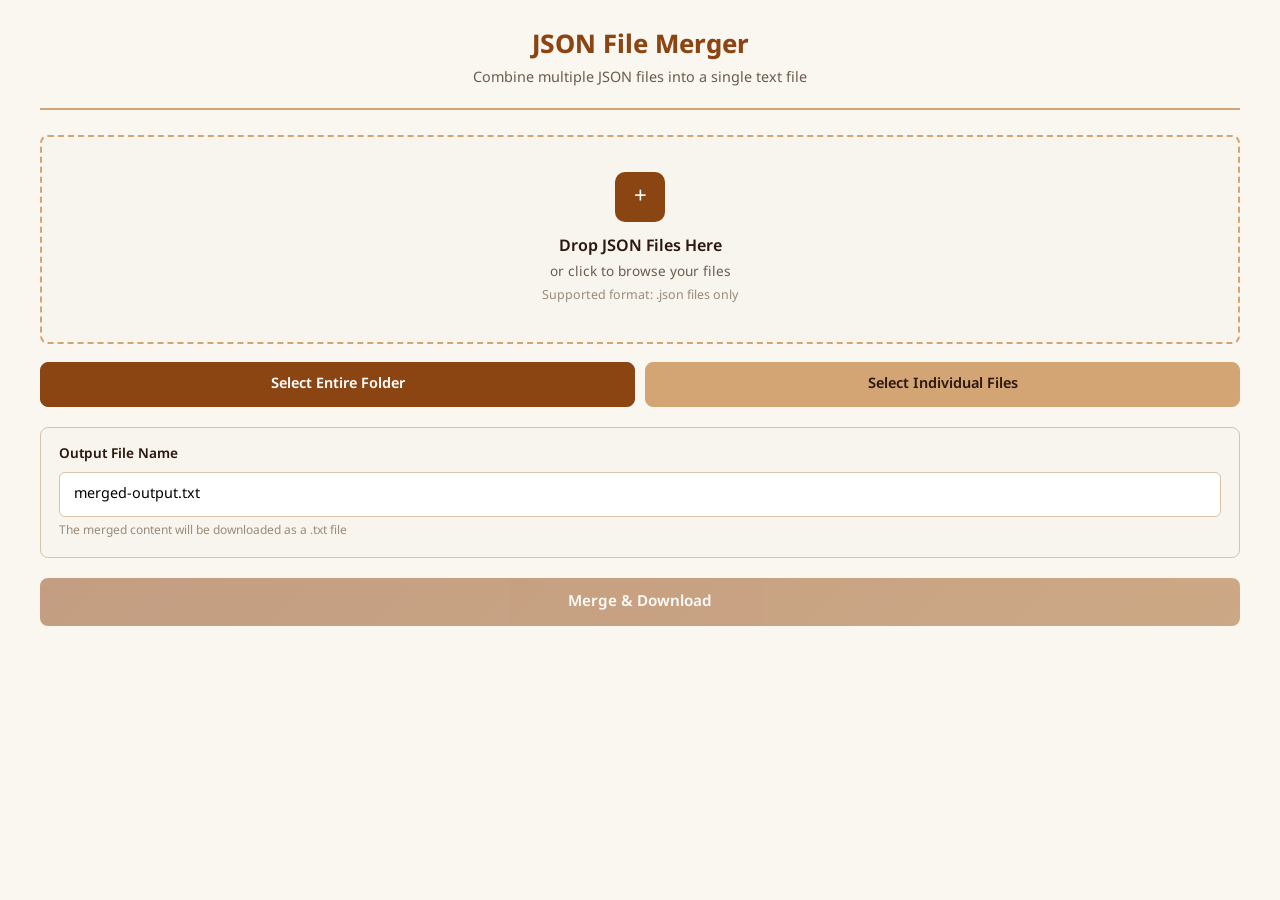
<file: PLAIN TEX TO EXCEL/archive/merge_json_files.html>
<!DOCTYPE html>
<html lang="en" dir="ltr">
<head>
<meta charset="UTF-8">
<meta name="viewport" content="width=device-width, initial-scale=1.0">
<title>JSON File Merger</title>
<style>
  @import url('https://fonts.googleapis.com/css2?family=Noto+Sans+Bengali:wght@400;600;700&display=swap');

  * { margin: 0; padding: 0; box-sizing: border-box; }

  :root {
    --page-bg: #faf6f0;
    --page-border: #d4c5a9;
    --text-dark: #2c1810;
    --text-muted: #6b5b4f;
    --accent: #8b4513;
    --accent-light: #d4a574;
    --sidebar-bg: #3b2f24;
    --sidebar-text: #e8ddd0;
  }

  body {
    font-family: 'Noto Sans Bengali', 'Segoe UI', sans-serif;
    background: var(--page-bg);
    min-height: 100vh;
    margin: 0;
    padding: 0;
    color: var(--text-dark);
  }

  .container {
    max-width: 100%;
    margin: 0;
    background: var(--page-bg);
    padding: 30px 40px;
    min-height: 100vh;
  }

  /* Header */
  .header {
    text-align: center;
    margin-bottom: 25px;
    padding-bottom: 20px;
    border-bottom: 2px solid var(--accent-light);
  }

  .header h1 {
    color: var(--accent);
    font-size: 1.6rem;
    font-weight: 700;
    margin-bottom: 6px;
  }

  .header p {
    color: var(--text-muted);
    font-size: 0.9rem;
  }

  /* Drop Zone */
  .drop-zone {
    border: 2px dashed var(--accent-light);
    border-radius: 8px;
    padding: 35px 25px;
    text-align: center;
    background: #f8f4ee;
    transition: all 0.3s ease;
    cursor: pointer;
    margin-bottom: 18px;
  }

  .drop-zone:hover, .drop-zone.dragover {
    background: #f0ebe3;
    border-color: var(--accent);
    transform: translateY(-2px);
    box-shadow: 0 6px 20px rgba(139, 69, 19, 0.15);
  }

  .drop-zone-icon {
    width: 50px;
    height: 50px;
    background: var(--accent);
    border-radius: 10px;
    margin: 0 auto 14px;
    display: flex;
    align-items: center;
    justify-content: center;
    font-size: 1.4rem;
    color: white;
  }

  .drop-zone h3 {
    color: var(--text-dark);
    font-size: 1rem;
    font-weight: 600;
    margin-bottom: 6px;
  }

  .drop-zone p {
    color: var(--text-muted);
    font-size: 0.85rem;
    margin-bottom: 3px;
  }

  .drop-zone .hint {
    color: #9a8b7a;
    font-size: 0.78rem;
    margin-top: 6px;
  }

  #fileInput, #fileInputMultiple {
    display: none;
  }

  /* Button Group */
  .btn-group {
    display: flex;
    gap: 10px;
    margin-bottom: 18px;
  }

  .btn {
    flex: 1;
    padding: 12px 18px;
    font-size: 0.9rem;
    font-weight: 600;
    border: none;
    border-radius: 8px;
    cursor: pointer;
    transition: all 0.3s ease;
    font-family: inherit;
  }

  .btn-folder {
    background: var(--accent);
    color: white;
    border: 1px solid var(--accent);
  }

  .btn-folder:hover {
    background: #a05a1a;
    transform: translateY(-2px);
    box-shadow: 0 6px 16px rgba(139, 69, 19, 0.3);
  }

  .btn-files {
    background: var(--accent-light);
    color: var(--text-dark);
    border: 1px solid var(--accent-light);
  }

  .btn-files:hover {
    background: #c4955a;
    transform: translateY(-2px);
    box-shadow: 0 6px 16px rgba(212, 165, 116, 0.4);
  }

  .btn-merge {
    width: 100%;
    padding: 14px 22px;
    font-size: 0.95rem;
    font-weight: 600;
    border: none;
    border-radius: 8px;
    cursor: pointer;
    background: linear-gradient(135deg, var(--accent) 0%, #a05a1a 100%);
    color: white;
    transition: all 0.3s ease;
    font-family: inherit;
  }

  .btn-merge:hover:not(:disabled) {
    transform: translateY(-2px);
    box-shadow: 0 8px 24px rgba(139, 69, 19, 0.35);
  }

  .btn-merge:disabled {
    opacity: 0.5;
    cursor: not-allowed;
    transform: none;
  }

  /* Stats */
  .stats {
    display: grid;
    grid-template-columns: repeat(3, 1fr);
    gap: 10px;
    margin: 18px 0;
  }

  .stat-card {
    background: #f8f4ee;
    padding: 14px 10px;
    border-radius: 8px;
    text-align: center;
    border: 1px solid var(--page-border);
  }

  .stat-card .value {
    font-size: 1.3rem;
    font-weight: 700;
    color: var(--accent);
  }

  .stat-card .label {
    font-size: 0.72rem;
    color: var(--text-muted);
    margin-top: 3px;
    text-transform: uppercase;
    letter-spacing: 0.5px;
  }

  /* File List */
  .file-list {
    max-height: 180px;
    overflow-y: auto;
    margin: 18px 0;
    border: 1px solid var(--page-border);
    border-radius: 8px;
    background: #f8f4ee;
  }

  .file-list-header {
    padding: 10px 14px;
    background: #f0ebe3;
    border-bottom: 1px solid var(--page-border);
    font-weight: 600;
    font-size: 0.8rem;
    color: var(--text-muted);
    display: flex;
    justify-content: space-between;
  }

  .file-item {
    padding: 8px 14px;
    border-bottom: 1px solid #e8e0d4;
    display: flex;
    justify-content: space-between;
    align-items: center;
    transition: background 0.2s;
  }

  .file-item:last-child {
    border-bottom: none;
  }

  .file-item:hover {
    background: #f5f0e8;
  }

  .file-item .name {
    font-weight: 500;
    color: var(--text-dark);
    font-size: 0.82rem;
    flex: 1;
    overflow: hidden;
    text-overflow: ellipsis;
    white-space: nowrap;
    margin-right: 10px;
  }

  .file-item .order {
    background: var(--accent);
    color: white;
    padding: 3px 10px;
    border-radius: 15px;
    font-size: 0.7rem;
    font-weight: 600;
    white-space: nowrap;
  }

  /* Output Section */
  .output-section {
    margin: 20px 0;
    padding: 18px;
    background: #f8f4ee;
    border-radius: 8px;
    border: 1px solid var(--page-border);
  }

  .output-section label {
    display: block;
    margin-bottom: 8px;
    font-weight: 600;
    color: var(--text-dark);
    font-size: 0.85rem;
  }

  .output-section input {
    width: 100%;
    padding: 12px 14px;
    border: 1px solid var(--page-border);
    border-radius: 6px;
    font-size: 0.9rem;
    transition: all 0.3s;
    background: white;
    font-family: inherit;
  }

  .output-section input:focus {
    outline: none;
    border-color: var(--accent);
    box-shadow: 0 0 0 3px rgba(139, 69, 19, 0.1);
  }

  .output-section .hint {
    font-size: 0.75rem;
    color: #9a8b7a;
    margin-top: 6px;
  }

  /* Status */
  .status {
    text-align: center;
    padding: 12px 18px;
    border-radius: 8px;
    margin-top: 14px;
    font-weight: 500;
    font-size: 0.85rem;
    display: none;
  }

  .status.show {
    display: block;
  }

  .status.success {
    background: #e8f5e9;
    color: #2e7d32;
    border: 1px solid #a5d6a7;
  }

  .status.error {
    background: #ffebee;
    color: #c62828;
    border: 1px solid #ef9a9a;
  }

  .status.info {
    background: #fff8e1;
    color: #f57c00;
    border: 1px solid #ffe082;
  }

  /* Preview */
  .preview {
    margin-top: 16px;
    padding: 16px;
    background: var(--sidebar-bg);
    border-radius: 8px;
    max-height: 200px;
    overflow-y: auto;
    font-family: 'Consolas', 'Monaco', monospace;
    white-space: pre-wrap;
    font-size: 0.8rem;
    line-height: 1.6;
    color: var(--sidebar-text);
    border: 1px solid #5a4a3a;
  }

  .preview-header {
    display: flex;
    justify-content: space-between;
    align-items: center;
    margin-bottom: 10px;
    padding-bottom: 10px;
    border-bottom: 1px dashed var(--page-border);
  }

  .preview-header h4 {
    color: var(--text-muted);
    font-size: 0.85rem;
    font-weight: 600;
  }

  .preview-header span {
    color: #9a8b7a;
    font-size: 0.75rem;
  }

  /* Scrollbar */
  .file-list::-webkit-scrollbar,
  .preview::-webkit-scrollbar {
    width: 6px;
  }

  .file-list::-webkit-scrollbar-track {
    background: #f0ebe3;
    border-radius: 3px;
  }

  .file-list::-webkit-scrollbar-thumb {
    background: var(--accent-light);
    border-radius: 3px;
  }

  .preview::-webkit-scrollbar-track {
    background: #2c2218;
    border-radius: 3px;
  }

  .preview::-webkit-scrollbar-thumb {
    background: #6b5b4f;
    border-radius: 3px;
  }

  /* Responsive */
  @media (max-width: 600px) {
    .container {
      padding: 22px 18px;
    }

    .btn-group {
      flex-direction: column;
    }

    .stats {
      grid-template-columns: 1fr;
    }
  }
</style>
</head>
<body>

<div class="container">
  <!-- Header -->
  <div class="header">
    <h1>JSON File Merger</h1>
    <p>Combine multiple JSON files into a single text file</p>
  </div>

  <!-- Drop Zone -->
  <div class="drop-zone" id="dropZone">
    <div class="drop-zone-icon">+</div>
    <h3>Drop JSON Files Here</h3>
    <p>or click to browse your files</p>
    <p class="hint">Supported format: .json files only</p>
  </div>

  <input type="file" id="fileInput" multiple accept=".json" webkitdirectory>
  <input type="file" id="fileInputMultiple" multiple accept=".json">

  <!-- Button Group -->
  <div class="btn-group">
    <button class="btn btn-folder" onclick="document.getElementById('fileInput').click()">
      Select Entire Folder
    </button>
    <button class="btn btn-files" onclick="document.getElementById('fileInputMultiple').click()">
      Select Individual Files
    </button>
  </div>

  <!-- Stats -->
  <div class="stats" id="stats" style="display: none;">
    <div class="stat-card">
      <div class="value" id="fileCount">0</div>
      <div class="label">Files</div>
    </div>
    <div class="stat-card">
      <div class="value" id="totalSize">0 KB</div>
      <div class="label">Total Size</div>
    </div>
    <div class="stat-card">
      <div class="value" id="mergedSize">0 KB</div>
      <div class="label">Output Size</div>
    </div>
  </div>

  <!-- File List -->
  <div class="file-list" id="fileList" style="display: none;">
    <div class="file-list-header">
      <span>Selected Files (sorted by page number)</span>
      <span id="fileListCount"></span>
    </div>
    <div id="fileListContent"></div>
  </div>

  <!-- Output Section -->
  <div class="output-section">
    <label for="outputName">Output File Name</label>
    <input type="text" id="outputName" value="merged-output.txt" placeholder="Enter your output filename...">
    <p class="hint">The merged content will be downloaded as a .txt file</p>
  </div>

  <!-- Merge Button -->
  <button class="btn-merge" id="mergeBtn" onclick="mergeFiles()" disabled>
    Merge & Download
  </button>

  <!-- Status -->
  <div id="status"></div>

  <!-- Preview Section -->
  <div id="previewWrapper" style="display: none;">
    <div class="preview-header">
      <h4>Preview (first 5000 characters)</h4>
      <span id="previewInfo"></span>
    </div>
    <div class="preview" id="preview"></div>
  </div>
</div>

<script>
let jsonFiles = [];
let mergedContent = '';

const dropZone = document.getElementById('dropZone');
const fileInput = document.getElementById('fileInput');
const fileInputMultiple = document.getElementById('fileInputMultiple');
const fileList = document.getElementById('fileList');
const fileListContent = document.getElementById('fileListContent');
const fileListCount = document.getElementById('fileListCount');
const mergeBtn = document.getElementById('mergeBtn');
const statusDiv = document.getElementById('status');
const preview = document.getElementById('preview');
const previewWrapper = document.getElementById('previewWrapper');
const previewInfo = document.getElementById('previewInfo');
const stats = document.getElementById('stats');

// Drag and drop handlers
dropZone.addEventListener('dragover', (e) => {
  e.preventDefault();
  dropZone.classList.add('dragover');
});

dropZone.addEventListener('dragleave', () => {
  dropZone.classList.remove('dragover');
});

dropZone.addEventListener('drop', (e) => {
  e.preventDefault();
  dropZone.classList.remove('dragover');
  handleFiles(e.dataTransfer.files);
});

dropZone.addEventListener('click', () => {
  fileInputMultiple.click();
});

fileInput.addEventListener('change', (e) => {
  handleFiles(e.target.files);
});

fileInputMultiple.addEventListener('change', (e) => {
  handleFiles(e.target.files);
});

function extractNumber(filename) {
  const match = filename.match(/^(\d+)/);
  return match ? parseInt(match[1], 10) : 0;
}

async function handleFiles(files) {
  jsonFiles = [];
  const fileArray = Array.from(files).filter(f => f.name.endsWith('.json'));

  if (fileArray.length === 0) {
    showStatus('No JSON files found. Please select files with .json extension.', 'error');
    return;
  }

  showStatus('Loading files...', 'info');

  let successCount = 0;
  let errorCount = 0;

  for (const file of fileArray) {
    try {
      const content = await readFile(file);
      const data = JSON.parse(content);
      jsonFiles.push({
        name: file.name,
        number: extractNumber(file.name),
        size: file.size,
        rawText: data.rawText || ''
      });
      successCount++;
    } catch (err) {
      console.error('Error reading file:', file.name, err);
      errorCount++;
    }
  }

  jsonFiles.sort((a, b) => a.number - b.number);

  updateFileList();
  updateStats();

  mergeBtn.disabled = jsonFiles.length === 0;

  if (errorCount > 0) {
    showStatus(`Loaded ${successCount} files successfully. ${errorCount} file(s) could not be read.`, 'info');
  } else {
    showStatus(`Successfully loaded ${jsonFiles.length} JSON file(s). Files sorted in ascending order.`, 'success');
  }
}

function readFile(file) {
  return new Promise((resolve, reject) => {
    const reader = new FileReader();
    reader.onload = (e) => resolve(e.target.result);
    reader.onerror = (e) => reject(e);
    reader.readAsText(file);
  });
}

function updateFileList() {
  fileList.style.display = 'block';
  fileListCount.textContent = `${jsonFiles.length} files`;
  fileListContent.innerHTML = jsonFiles.map((file, index) => `
    <div class="file-item">
      <span class="name" title="${file.name}">${file.name}</span>
      <span class="order">#${index + 1} - Page ${file.number}</span>
    </div>
  `).join('');
}

function updateStats() {
  stats.style.display = 'grid';
  document.getElementById('fileCount').textContent = jsonFiles.length;

  const totalSize = jsonFiles.reduce((sum, f) => sum + f.size, 0);
  document.getElementById('totalSize').textContent = formatSize(totalSize);

  mergedContent = jsonFiles.map(f => f.rawText).join('\n\n');
  document.getElementById('mergedSize').textContent = formatSize(new Blob([mergedContent]).size);
}

function formatSize(bytes) {
  if (bytes < 1024) return bytes + ' B';
  if (bytes < 1024 * 1024) return (bytes / 1024).toFixed(1) + ' KB';
  return (bytes / (1024 * 1024)).toFixed(2) + ' MB';
}

function mergeFiles() {
  if (jsonFiles.length === 0) {
    showStatus('No files selected. Please select JSON files first.', 'error');
    return;
  }

  mergedContent = jsonFiles.map(f => f.rawText).join('\n\n');

  previewWrapper.style.display = 'block';
  previewInfo.textContent = `Total: ${mergedContent.length.toLocaleString()} characters`;
  preview.textContent = mergedContent.substring(0, 5000) + (mergedContent.length > 5000 ? '\n\n... [Preview truncated] ...' : '');

  let outputName = document.getElementById('outputName').value.trim();
  if (!outputName) {
    outputName = 'merged-output.txt';
  }
  if (!outputName.toLowerCase().endsWith('.txt')) {
    outputName += '.txt';
  }

  downloadFile(mergedContent, outputName);

  showStatus(`Success! "${outputName}" is being downloaded.`, 'success');
}

function downloadFile(content, filename) {
  const blob = new Blob([content], { type: 'text/plain;charset=utf-8' });
  const url = URL.createObjectURL(blob);
  const a = document.createElement('a');
  a.href = url;
  a.download = filename;
  document.body.appendChild(a);
  a.click();
  document.body.removeChild(a);
  URL.revokeObjectURL(url);
}

function showStatus(message, type) {
  statusDiv.className = 'status show ' + type;
  statusDiv.textContent = message;
}
</script>

</body>
</html>
</file>
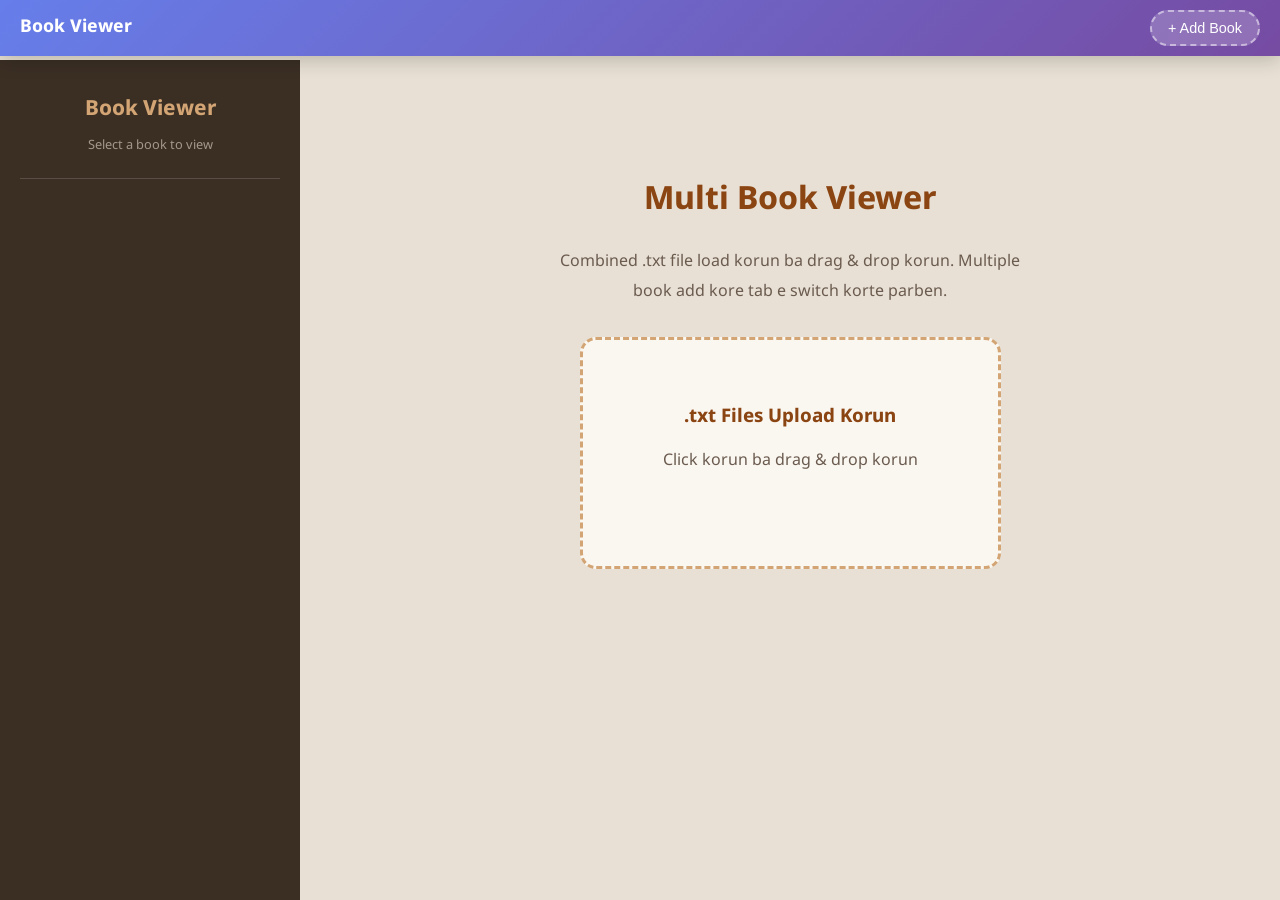
<file: PLAIN TEX TO EXCEL/archive/multi_book_viewer.html>
<!DOCTYPE html>
<html lang="bn" dir="ltr">
<head>
<meta charset="UTF-8">
<meta name="viewport" content="width=device-width, initial-scale=1.0">
<title>Multi Book Viewer</title>
<style>
  @import url('https://fonts.googleapis.com/css2?family=Noto+Sans+Bengali:wght@400;600;700&family=Noto+Naskh+Arabic:wght@400;600;700&display=swap');

  * { margin: 0; padding: 0; box-sizing: border-box; }

  :root {
    --page-bg: #faf6f0;
    --page-border: #d4c5a9;
    --text-dark: #2c1810;
    --text-muted: #6b5b4f;
    --accent: #8b4513;
    --accent-light: #d4a574;
    --arabic-bg: #f0ebe3;
    --arabic-border: #c9b896;
    --sidebar-bg: #3b2f24;
    --sidebar-text: #e8ddd0;
    --sidebar-hover: #d4a574;
    --shadow: 0 2px 20px rgba(0,0,0,0.1);
    --primary: #667eea;
    --primary-dark: #5a67d8;
  }

  body {
    font-family: 'Noto Sans Bengali', 'Segoe UI', sans-serif;
    background: #e8e0d4;
    color: var(--text-dark);
    line-height: 1.9;
    min-height: 100vh;
  }

  /* ===== BOOK SELECTOR HEADER ===== */
  .book-selector-bar {
    position: fixed;
    top: 0;
    left: 0;
    right: 0;
    background: linear-gradient(135deg, var(--primary) 0%, #764ba2 100%);
    padding: 10px 20px;
    display: flex;
    align-items: center;
    gap: 15px;
    z-index: 300;
    box-shadow: 0 4px 20px rgba(0,0,0,0.2);
  }

  .book-selector-bar h2 {
    color: white;
    font-size: 1.1rem;
    white-space: nowrap;
  }

  .book-tabs {
    display: flex;
    gap: 8px;
    flex-wrap: wrap;
    flex: 1;
  }

  .book-tab {
    background: rgba(255,255,255,0.2);
    color: white;
    border: none;
    padding: 8px 16px;
    border-radius: 20px;
    cursor: pointer;
    font-size: 0.9rem;
    transition: all 0.3s ease;
    display: flex;
    align-items: center;
    gap: 8px;
  }

  .book-tab:hover {
    background: rgba(255,255,255,0.3);
  }

  .book-tab.active {
    background: white;
    color: var(--primary);
    font-weight: 600;
  }

  .book-tab .close-btn {
    width: 18px;
    height: 18px;
    border-radius: 50%;
    background: rgba(0,0,0,0.2);
    display: flex;
    align-items: center;
    justify-content: center;
    font-size: 12px;
  }

  .book-tab .close-btn:hover {
    background: rgba(0,0,0,0.4);
  }

  .add-book-btn {
    background: rgba(255,255,255,0.2);
    color: white;
    border: 2px dashed rgba(255,255,255,0.5);
    padding: 8px 16px;
    border-radius: 20px;
    cursor: pointer;
    font-size: 0.9rem;
    transition: all 0.3s ease;
  }

  .add-book-btn:hover {
    background: rgba(255,255,255,0.3);
    border-color: white;
  }

  /* ===== MAIN LAYOUT ===== */
  .app-container {
    display: flex;
    min-height: 100vh;
    padding-top: 60px;
  }

  /* ===== SIDEBAR / TOC ===== */
  .sidebar {
    width: 300px;
    min-width: 300px;
    background: var(--sidebar-bg);
    color: var(--sidebar-text);
    padding: 30px 20px;
    overflow-y: auto;
    position: fixed;
    top: 60px;
    left: 0;
    height: calc(100vh - 60px);
    z-index: 100;
    transition: transform 0.3s ease;
  }

  .sidebar-header {
    text-align: center;
    padding-bottom: 20px;
    margin-bottom: 20px;
    border-bottom: 1px solid rgba(255,255,255,0.15);
  }

  .sidebar-header h2 {
    font-size: 1.3rem;
    font-weight: 700;
    color: var(--accent-light);
    margin-bottom: 4px;
  }

  .sidebar-header p {
    font-size: 0.8rem;
    opacity: 0.6;
  }

  .toc {
    list-style: none;
  }

  .toc-chapter {
    margin-bottom: 8px;
  }

  .toc-chapter > a {
    display: block;
    padding: 8px 12px;
    color: var(--sidebar-text);
    text-decoration: none;
    font-weight: 600;
    font-size: 0.95rem;
    border-radius: 6px;
    transition: all 0.2s;
  }

  .toc-chapter > a:hover,
  .toc-chapter > a.active {
    background: rgba(255,255,255,0.1);
    color: var(--sidebar-hover);
  }

  .toc-sections {
    list-style: none;
    padding-left: 16px;
    max-height: 0;
    overflow: hidden;
    transition: max-height 0.3s ease;
  }

  .toc-chapter.expanded .toc-sections {
    max-height: 2000px;
  }

  .toc-sections li a {
    display: block;
    padding: 4px 12px;
    color: rgba(232, 221, 208, 0.7);
    text-decoration: none;
    font-size: 0.85rem;
    border-left: 2px solid transparent;
    transition: all 0.2s;
  }

  .toc-sections li a:hover,
  .toc-sections li a.active {
    color: var(--sidebar-hover);
    border-left-color: var(--sidebar-hover);
  }

  /* ===== HAMBURGER ===== */
  .menu-toggle {
    display: none;
    position: fixed;
    top: 70px;
    left: 15px;
    z-index: 200;
    background: var(--sidebar-bg);
    color: var(--sidebar-text);
    border: none;
    border-radius: 8px;
    width: 44px;
    height: 44px;
    font-size: 1.4rem;
    cursor: pointer;
    box-shadow: var(--shadow);
  }

  /* ===== MAIN CONTENT ===== */
  .main {
    margin-left: 300px;
    flex: 1;
    padding: 40px;
    display: flex;
    justify-content: center;
  }

  .book-page {
    max-width: 780px;
    width: 100%;
  }

  /* ===== CHAPTER ===== */
  .chapter {
    background: var(--page-bg);
    border: 1px solid var(--page-border);
    border-radius: 4px;
    padding: 50px 60px;
    margin-bottom: 40px;
    box-shadow: var(--shadow), inset 0 0 80px rgba(0,0,0,0.02);
    position: relative;
  }

  .chapter::before {
    content: '';
    position: absolute;
    left: 0;
    top: 0;
    bottom: 0;
    width: 4px;
    background: var(--accent);
    border-radius: 4px 0 0 4px;
  }

  .chapter-title {
    font-size: 1.8rem;
    font-weight: 700;
    color: var(--accent);
    text-align: center;
    padding-bottom: 20px;
    margin-bottom: 30px;
    border-bottom: 2px solid var(--accent-light);
    line-height: 1.4;
  }

  /* ===== SECTION ===== */
  .section {
    margin-top: 35px;
    padding-top: 25px;
    border-top: 1px dashed var(--page-border);
  }

  .section-title {
    font-size: 1.3rem;
    font-weight: 600;
    color: var(--accent);
    margin-bottom: 18px;
    padding-left: 14px;
    border-left: 3px solid var(--accent-light);
    line-height: 1.4;
  }

  /* ===== CONTENT BLOCKS ===== */
  .bengali-text {
    font-size: 1.05rem;
    line-height: 2;
    margin-bottom: 16px;
    text-align: justify;
    color: var(--text-dark);
  }

  .arabic-text {
    direction: rtl;
    font-family: 'Noto Naskh Arabic', 'Traditional Arabic', serif;
    font-size: 1.25rem;
    line-height: 2.2;
    background: var(--arabic-bg);
    border: 1px solid var(--arabic-border);
    border-radius: 6px;
    padding: 18px 24px;
    margin: 20px 0;
    text-align: right;
    color: #1a1200;
  }

  /* ===== PAGE MARKERS ===== */
  .page-marker {
    text-align: center;
    font-size: 0.78rem;
    color: var(--text-muted);
    margin: 24px 0 8px;
    opacity: 0.7;
    letter-spacing: 0.5px;
  }

  .page-marker::before,
  .page-marker::after {
    content: ' \2014\2014 ';
    opacity: 0.4;
  }

  /* ===== SCROLL TO TOP ===== */
  .scroll-top {
    position: fixed;
    bottom: 30px;
    right: 30px;
    width: 44px;
    height: 44px;
    background: var(--accent);
    color: #fff;
    border: none;
    border-radius: 50%;
    font-size: 1.2rem;
    cursor: pointer;
    box-shadow: var(--shadow);
    opacity: 0;
    transition: opacity 0.3s;
    z-index: 50;
  }

  .scroll-top.visible {
    opacity: 1;
  }

  /* ===== WELCOME SCREEN ===== */
  .welcome-screen {
    display: flex;
    flex-direction: column;
    align-items: center;
    justify-content: center;
    min-height: 60vh;
    text-align: center;
    padding: 40px;
  }

  .welcome-screen h1 {
    font-size: 2rem;
    color: var(--accent);
    margin-bottom: 15px;
  }

  .welcome-screen p {
    color: var(--text-muted);
    margin-bottom: 30px;
    max-width: 500px;
  }

  .welcome-screen .upload-area {
    border: 3px dashed var(--accent-light);
    border-radius: 16px;
    padding: 60px 80px;
    cursor: pointer;
    transition: all 0.3s ease;
    background: var(--page-bg);
  }

  .welcome-screen .upload-area:hover {
    background: #f5f0e8;
    border-color: var(--accent);
  }

  .welcome-screen .upload-area h3 {
    color: var(--accent);
    margin-bottom: 10px;
  }

  #fileInputHidden {
    display: none;
  }

  /* ===== LOADING ===== */
  .loading {
    text-align: center;
    padding: 60px;
    color: var(--text-muted);
  }

  .loading::after {
    content: '';
    display: block;
    width: 40px;
    height: 40px;
    margin: 20px auto;
    border: 3px solid var(--accent-light);
    border-top-color: var(--accent);
    border-radius: 50%;
    animation: spin 1s linear infinite;
  }

  @keyframes spin {
    to { transform: rotate(360deg); }
  }

  /* ===== RESPONSIVE ===== */
  @media (max-width: 900px) {
    .sidebar {
      transform: translateX(-100%);
    }
    .sidebar.open {
      transform: translateX(0);
    }
    .menu-toggle {
      display: block;
    }
    .main {
      margin-left: 0;
      padding: 20px;
      padding-top: 70px;
    }
    .chapter {
      padding: 30px 25px;
    }
    .book-selector-bar {
      flex-wrap: wrap;
      padding: 10px 15px;
    }
    .book-tabs {
      order: 3;
      width: 100%;
      margin-top: 10px;
    }
  }

  /* ===== PRINT ===== */
  @media print {
    .sidebar, .menu-toggle, .scroll-top, .book-selector-bar { display: none; }
    .main { margin-left: 0; padding: 0; }
    .app-container { padding-top: 0; }
    .chapter { box-shadow: none; border: none; page-break-inside: avoid; }
    .section { page-break-inside: avoid; }
  }
</style>
</head>
<body>

<div class="book-selector-bar">
  <h2>Book Viewer</h2>
  <div class="book-tabs" id="bookTabs">
    <!-- Book tabs will be added here -->
  </div>
  <button class="add-book-btn" onclick="document.getElementById('fileInputHidden').click()">
    + Add Book
  </button>
</div>

<input type="file" id="fileInputHidden" multiple accept=".txt">

<button class="menu-toggle" id="menuToggle">&#9776;</button>

<div class="app-container">
  <nav class="sidebar" id="sidebar">
    <div class="sidebar-header">
      <h2 id="sidebarTitle">Book Viewer</h2>
      <p id="sidebarSubtitle">Select a book to view</p>
    </div>
    <ul class="toc" id="tocList">
      <!-- TOC will be generated here -->
    </ul>
  </nav>

  <main class="main">
    <div class="book-page" id="bookContent">
      <div class="welcome-screen" id="welcomeScreen">
        <h1>Multi Book Viewer</h1>
        <p>Combined .txt file load korun ba drag & drop korun. Multiple book add kore tab e switch korte parben.</p>
        <div class="upload-area" onclick="document.getElementById('fileInputHidden').click()">
          <h3>.txt Files Upload Korun</h3>
          <p>Click korun ba drag & drop korun</p>
        </div>
      </div>
    </div>
  </main>
</div>

<button class="scroll-top" id="scrollTop">&#8679;</button>

<script>
// Global state
const books = [];
let activeBookIndex = -1;

// DOM elements
const bookTabs = document.getElementById('bookTabs');
const bookContent = document.getElementById('bookContent');
const welcomeScreen = document.getElementById('welcomeScreen');
const sidebarTitle = document.getElementById('sidebarTitle');
const sidebarSubtitle = document.getElementById('sidebarSubtitle');
const tocList = document.getElementById('tocList');
const sidebar = document.getElementById('sidebar');
const menuToggle = document.getElementById('menuToggle');
const scrollBtn = document.getElementById('scrollTop');
const fileInput = document.getElementById('fileInputHidden');

// File input handler
fileInput.addEventListener('change', (e) => {
  handleFiles(e.target.files);
});

// Drag and drop
document.body.addEventListener('dragover', (e) => {
  e.preventDefault();
  e.stopPropagation();
});

document.body.addEventListener('drop', (e) => {
  e.preventDefault();
  e.stopPropagation();
  handleFiles(e.dataTransfer.files);
});

// Mobile menu toggle
menuToggle.addEventListener('click', () => sidebar.classList.toggle('open'));

// Close sidebar on link click (mobile)
sidebar.addEventListener('click', (e) => {
  if (e.target.tagName === 'A' && window.innerWidth <= 900) {
    sidebar.classList.remove('open');
  }
});

// Scroll to top button
window.addEventListener('scroll', () => {
  scrollBtn.classList.toggle('visible', window.scrollY > 400);
});

scrollBtn.addEventListener('click', () => {
  window.scrollTo({ top: 0, behavior: 'smooth' });
});

async function handleFiles(files) {
  const txtFiles = Array.from(files).filter(f => f.name.endsWith('.txt'));

  for (const file of txtFiles) {
    const content = await readFile(file);
    const bookName = file.name.replace('.txt', '');

    // Check if book already exists
    const existingIndex = books.findIndex(b => b.name === bookName);
    if (existingIndex >= 0) {
      // Update existing book
      books[existingIndex].content = content;
      books[existingIndex].parsed = parseContent(content);
      if (activeBookIndex === existingIndex) {
        renderBook(existingIndex);
      }
    } else {
      // Add new book
      books.push({
        name: bookName,
        content: content,
        parsed: parseContent(content)
      });
    }
  }

  updateBookTabs();

  // Auto-select first book if none selected
  if (activeBookIndex === -1 && books.length > 0) {
    selectBook(0);
  }
}

function readFile(file) {
  return new Promise((resolve, reject) => {
    const reader = new FileReader();
    reader.onload = (e) => resolve(e.target.result);
    reader.onerror = (e) => reject(e);
    reader.readAsText(file);
  });
}

function parseContent(content) {
  const parsed = {
    chapters: [],
    sections: []
  };

  // First, parse tagged blocks (<heading>, <sub_heading>, <text>, <page_number>)
  const lines = content.split('\n');
  let currentType = null;
  let buffer = [];
  const blocks = [];

  function flushBufferToBlocks() {
    if (buffer.length === 0) return;
    const text = buffer.join('\n').trim();
    buffer = [];
    if (!text) return;
    blocks.push({ type: currentType || 'text', text });
  }

  for (const line of lines) {
    const trimmed = line.trim();

    if (trimmed === '<heading>') {
      flushBufferToBlocks();
      currentType = 'heading';
    } else if (trimmed === '</heading>') {
      flushBufferToBlocks();
      currentType = null;
    } else if (trimmed === '<sub_heading>') {
      flushBufferToBlocks();
      currentType = 'sub_heading';
    } else if (trimmed === '</sub_heading>') {
      flushBufferToBlocks();
      currentType = null;
    } else if (trimmed === '<page_number>') {
      flushBufferToBlocks();
      currentType = 'page_number';
    } else if (trimmed === '</page_number>') {
      flushBufferToBlocks();
      currentType = null;
    } else if (trimmed === '<text>') {
      flushBufferToBlocks();
      currentType = 'text';
    } else if (trimmed === '</text>') {
      flushBufferToBlocks();
      currentType = null;
    } else {
      buffer.push(line);
    }
  }
  flushBufferToBlocks();

  const headingCount = blocks.filter(b => b.type === 'heading').length;
  const subHeadingCount = blocks.filter(b => b.type === 'sub_heading').length;

  // Smart mode for legacy files where everything is tagged as <heading>
  // (e.g. 100+ headings and no <sub_heading> tags).
  const useSmartHeadingMode = subHeadingCount === 0 && headingCount > 50;

  let currentChapter = null;
  let currentSection = null;
  let chapterCount = 0;
  let sectionCount = 0;
  let ordinalSectionRun = 0;

  const ordinalHeadingRegex = /^(?:\d+|[০-৯]+|first|second|third|fourth|fifth|sixth|seventh|eighth|ninth|tenth|প্রথম|দ্বিতীয়|দ্বিতীয়|তৃতীয়|তৃতীয়|চতুর্থ|পঞ্চম|ষষ্ঠ|সপ্তম|অষ্টম|নবম|দশম|একাদশ|দ্বাদশ)\b/i;

  function normalizeText(text) {
    return text.replace(/\s+/g, ' ').trim();
  }

  function isNumericOnly(text) {
    return /^[0-9০-৯]+$/.test(text);
  }

  function isMeaningfulTextBlock(block) {
    if (!block || block.type !== 'text') return false;
    const normalized = normalizeText(block.text);
    if (!normalized) return false;
    if (isNumericOnly(normalized)) return false;
    return true;
  }

  function addChapter(title) {
    chapterCount++;
    currentChapter = {
      id: `ch-${chapterCount}`,
      title,
      sections: [],
      content: []
    };
    parsed.chapters.push(currentChapter);
    currentSection = null;
  }

  function addSection(title) {
    if (!currentChapter) {
      addChapter('Content');
    }
    sectionCount++;
    currentSection = {
      id: `sec-${sectionCount}`,
      title,
      content: []
    };
    currentChapter.sections.push(currentSection);
    parsed.sections.push(currentSection);
  }

  function appendContent(block) {
    const target = currentSection || currentChapter;
    if (!target) return;

    if (block.type === 'page_number') {
      target.content.push({ type: 'page', text: block.text });
      return;
    }

    if (block.type === 'text') {
      const isArabic = /[\u0600-\u06FF]/.test(block.text) && !/[\u0980-\u09FF]/.test(block.text);
      target.content.push({ type: isArabic ? 'arabic' : 'text', text: block.text });
    }
  }

  function inspectHeadingBoundary(startIndex) {
    let sawMeaningfulText = false;

    for (let i = startIndex + 1; i < blocks.length; i++) {
      const block = blocks[i];
      if (block.type === 'heading') {
        const nextHeadingTitle = normalizeText(block.text);
        const nextHeadingIsOrdinal = ordinalHeadingRegex.test(nextHeadingTitle);
        return {
          isLastHeading: false,
          noMeaningfulTextBeforeNextHeading: !sawMeaningfulText,
          nextHeadingIsOrdinal
        };
      }
      if (isMeaningfulTextBlock(block)) {
        sawMeaningfulText = true;
      }
    }

    return {
      isLastHeading: true,
      noMeaningfulTextBeforeNextHeading: false,
      nextHeadingIsOrdinal: false
    };
  }

  for (let i = 0; i < blocks.length; i++) {
    const block = blocks[i];

    if (block.type === 'heading') {
      if (!useSmartHeadingMode) {
        addChapter(block.text);
        continue;
      }

      const title = normalizeText(block.text);
      const isOrdinalHeading = ordinalHeadingRegex.test(title);
      const looksStandalone = title.split(/\s+/).filter(Boolean).length <= 4 && !/[,:;!?]/.test(title);
      const boundary = inspectHeadingBoundary(i);

      const shouldStartNewChapter = !currentChapter
        || (boundary.noMeaningfulTextBeforeNextHeading && !boundary.nextHeadingIsOrdinal)
        || boundary.isLastHeading
        || (ordinalSectionRun >= 8 && !isOrdinalHeading && looksStandalone);

      if (shouldStartNewChapter) {
        addChapter(block.text);
        ordinalSectionRun = 0;
      } else {
        addSection(block.text);
        ordinalSectionRun = isOrdinalHeading ? ordinalSectionRun + 1 : 0;
      }

      continue;
    }

    if (block.type === 'sub_heading') {
      addSection(block.text);
      continue;
    }

    appendContent(block);
  }

  // If no chapters found, create one default chapter
  if (parsed.chapters.length === 0 && content.trim()) {
    parsed.chapters.push({
      id: 'ch-1',
      title: 'Content',
      sections: [],
      content: [{ type: 'text', text: content }]
    });
  }

  return parsed;
}

function updateBookTabs() {
  bookTabs.innerHTML = books.map((book, index) => `
    <button class="book-tab ${index === activeBookIndex ? 'active' : ''}" onclick="selectBook(${index})">
      ${book.name}
      <span class="close-btn" onclick="event.stopPropagation(); removeBook(${index})">x</span>
    </button>
  `).join('');
}

function selectBook(index) {
  if (index < 0 || index >= books.length) return;

  activeBookIndex = index;
  updateBookTabs();
  renderBook(index);
}

function removeBook(index) {
  books.splice(index, 1);

  if (books.length === 0) {
    activeBookIndex = -1;
    bookContent.innerHTML = `
      <div class="welcome-screen">
        <h1>Multi Book Viewer</h1>
        <p>Combined .txt file load korun ba drag & drop korun. Multiple book add kore tab e switch korte parben.</p>
        <div class="upload-area" onclick="document.getElementById('fileInputHidden').click()">
          <h3>.txt Files Upload Korun</h3>
          <p>Click korun ba drag & drop korun</p>
        </div>
      </div>
    `;
    sidebarTitle.textContent = 'Book Viewer';
    sidebarSubtitle.textContent = 'Select a book to view';
    tocList.innerHTML = '';
  } else {
    if (activeBookIndex >= books.length) {
      activeBookIndex = books.length - 1;
    }
    selectBook(activeBookIndex);
  }

  updateBookTabs();
}

function renderBook(index) {
  const book = books[index];
  if (!book) return;

  sidebarTitle.textContent = book.name;
  sidebarSubtitle.textContent = `${book.parsed.chapters.length} Chapters`;

  // Render TOC
  tocList.innerHTML = book.parsed.chapters.map(chapter => `
    <li class="toc-chapter">
      <a href="#${chapter.id}">${chapter.title}</a>
      ${chapter.sections.length > 0 ? `
        <ul class="toc-sections">
          ${chapter.sections.map(sec => `
            <li><a href="#${sec.id}">${sec.title}</a></li>
          `).join('')}
        </ul>
      ` : ''}
    </li>
  `).join('');

  // Render content
  bookContent.innerHTML = book.parsed.chapters.map(chapter => `
    <div class="chapter" id="${chapter.id}">
      <h1 class="chapter-title">${chapter.title}</h1>
      <div class="chapter-intro">
        ${renderContentItems(chapter.content)}
      </div>
      ${chapter.sections.map(sec => `
        <div class="section" id="${sec.id}">
          <h2 class="section-title">${sec.title}</h2>
          ${renderContentItems(sec.content)}
        </div>
      `).join('')}
    </div>
  `).join('');

  // Setup TOC interactions
  setupTocInteractions();
  setupIntersectionObserver();
}

function renderContentItems(items) {
  return items.map(item => {
    if (item.type === 'page') {
      return `<div class="page-marker">${item.text}</div>`;
    } else if (item.type === 'arabic') {
      return `<div class="arabic-text">${item.text.replace(/\n/g, '<br>')}</div>`;
    } else {
      return `<div class="bengali-text">${item.text.replace(/\n/g, '<br>')}</div>`;
    }
  }).join('');
}

function setupTocInteractions() {
  // Expand/collapse TOC chapters
  document.querySelectorAll('.toc-chapter > a').forEach(link => {
    link.addEventListener('click', (e) => {
      const li = link.parentElement;
      document.querySelectorAll('.toc-chapter').forEach(el => {
        if (el !== li) el.classList.remove('expanded');
      });
      li.classList.toggle('expanded');
    });
  });
}

function setupIntersectionObserver() {
  const observer = new IntersectionObserver((entries) => {
    entries.forEach(entry => {
      if (entry.isIntersecting) {
        const id = entry.target.id;
        document.querySelectorAll('.sidebar a').forEach(a => a.classList.remove('active'));
        const active = document.querySelector(`.sidebar a[href="#${id}"]`);
        if (active) {
          active.classList.add('active');
          const parentLi = active.closest('.toc-chapter');
          if (parentLi) parentLi.classList.add('expanded');
        }
      }
    });
  }, { threshold: 0.2 });

  document.querySelectorAll('.chapter, .section').forEach(el => observer.observe(el));
}

// Initialize
document.addEventListener('DOMContentLoaded', () => {
  // Check for any pre-loaded content
  if (books.length === 0) {
    welcomeScreen.style.display = 'flex';
  }
});
</script>

</body>
</html>
</file>
